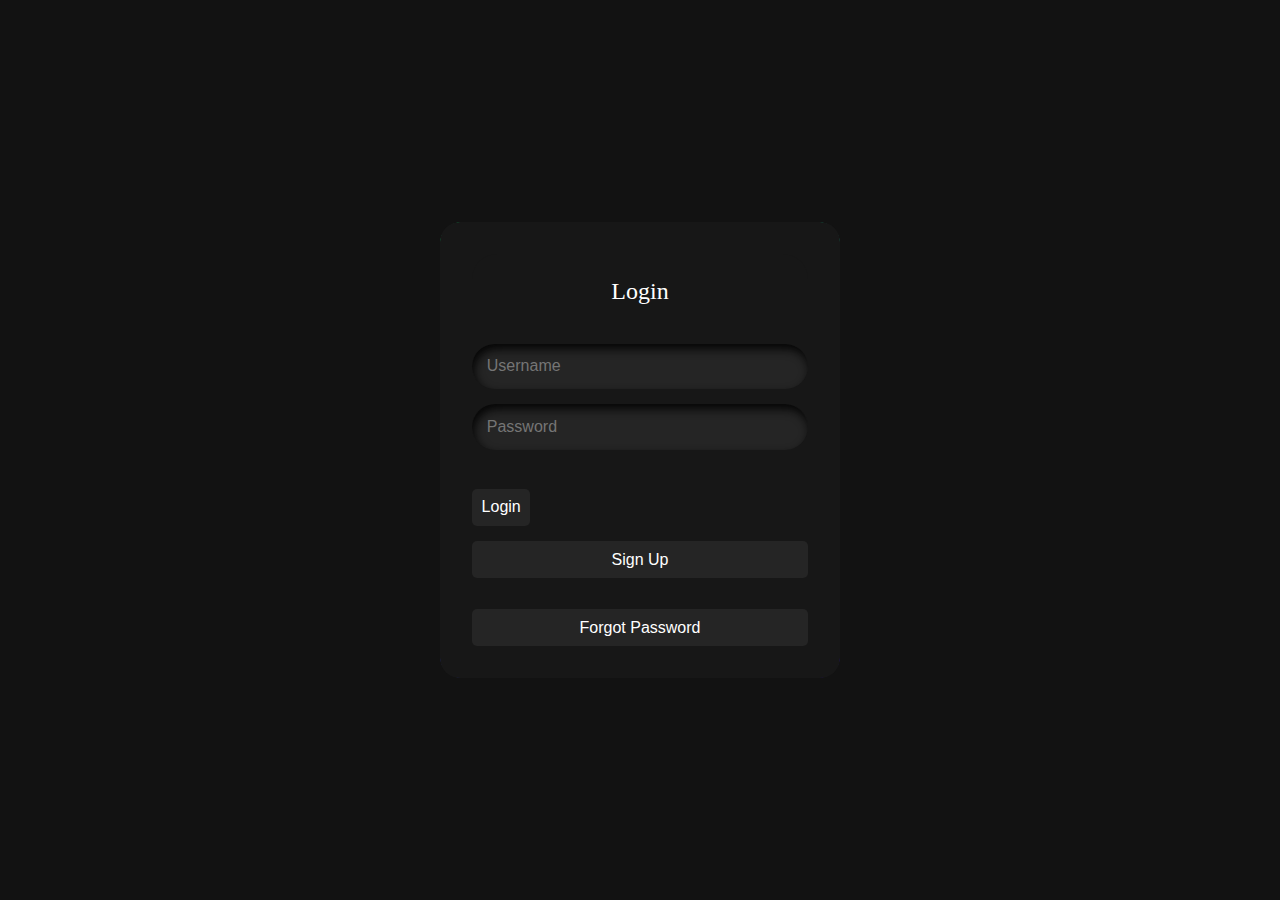
<file: index.html>
<!DOCTYPE html>
<html lang="es">
<head>
    <meta charset="UTF-8">
    <meta name="viewport" content="width=device-width, initial-scale=1.0">
    <title>Login</title>
    <link rel="stylesheet" href="login.css">
</head>
<body>
    <div class="card">
        <div class="card2">
            <form class="form" onsubmit="return validateLogin(event)">
                <p id="heading">Login</p>
                <div class="field">
                    <input type="text" id="username" class="input-field" placeholder="Username" autocomplete="off" required>
                </div>
                <div class="field">
                    <input type="password" id="password" class="input-field" placeholder="Password" required>
                </div>
                <div class="btn">
                    <button type="submit" class="button1">Login</button>
                </div>
                <button type="button" class="button2">Sign Up</button>
                <button type="button" class="button3">Forgot Password</button>
            </form>
        </div>
    </div>

<div class="container"></div>


    <script>
        function validateLogin(event) {
            event.preventDefault();
            
            var username = document.getElementById("username").value;
            var password = document.getElementById("password").value;
            
            if (username === "root" && password === "1234") {
                window.location.href = "OrdenCompra/menu.html";
            } else {
                alert("Usuario o contraseña incorrectos");
            }
        }
    </script>
</body>
</html>
</file>
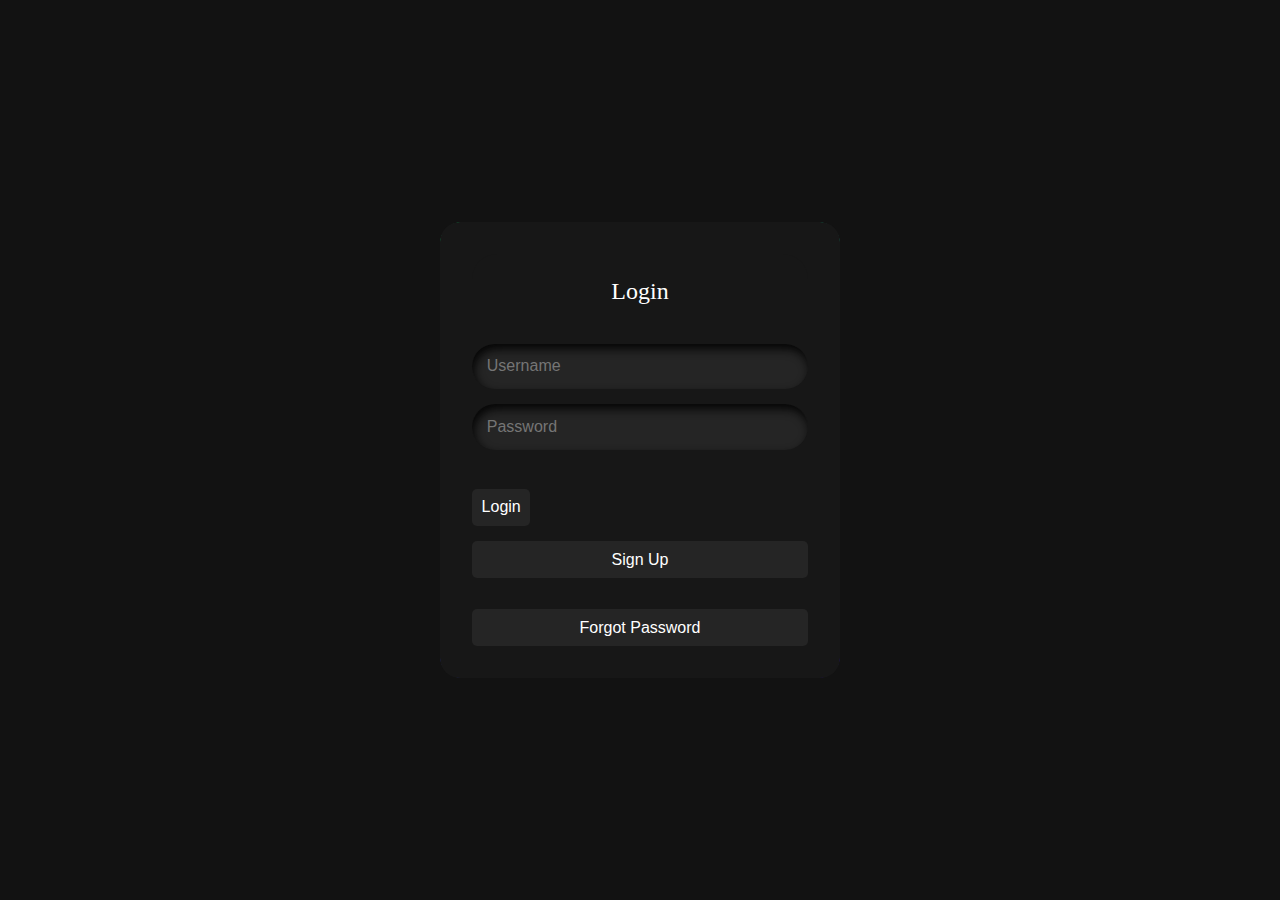
<file: Login.html>
<!DOCTYPE html>
<html lang="es">
<head>
    <meta charset="UTF-8">
    <meta name="viewport" content="width=device-width, initial-scale=1.0">
    <title>Login</title>
    <link rel="stylesheet" href="login.css">
</head>
<body>
    <div class="card">
        <div class="card2">
            <form class="form" onsubmit="return validateLogin(event)">
                <p id="heading">Login</p>
                <div class="field">
                    <input type="text" id="username" class="input-field" placeholder="Username" autocomplete="off" required>
                </div>
                <div class="field">
                    <input type="password" id="password" class="input-field" placeholder="Password" required>
                </div>
                <div class="btn">
                    <button type="submit" class="button1">Login</button>
                </div>
                <button type="button" class="button2">Sign Up</button>
                <button type="button" class="button3">Forgot Password</button>
            </form>
        </div>
    </div>

<div class="container"></div>


    <script>
        function validateLogin(event) {
            event.preventDefault();
            
            var username = document.getElementById("username").value;
            var password = document.getElementById("password").value;
            
            if (username === "root" && password === "12345678") {
                window.location.href = "OrdenCompra/menu.html";
            } else {
                alert("Usuario o contraseña incorrectos");
            }
        }
    </script>
</body>
</html>
</file>
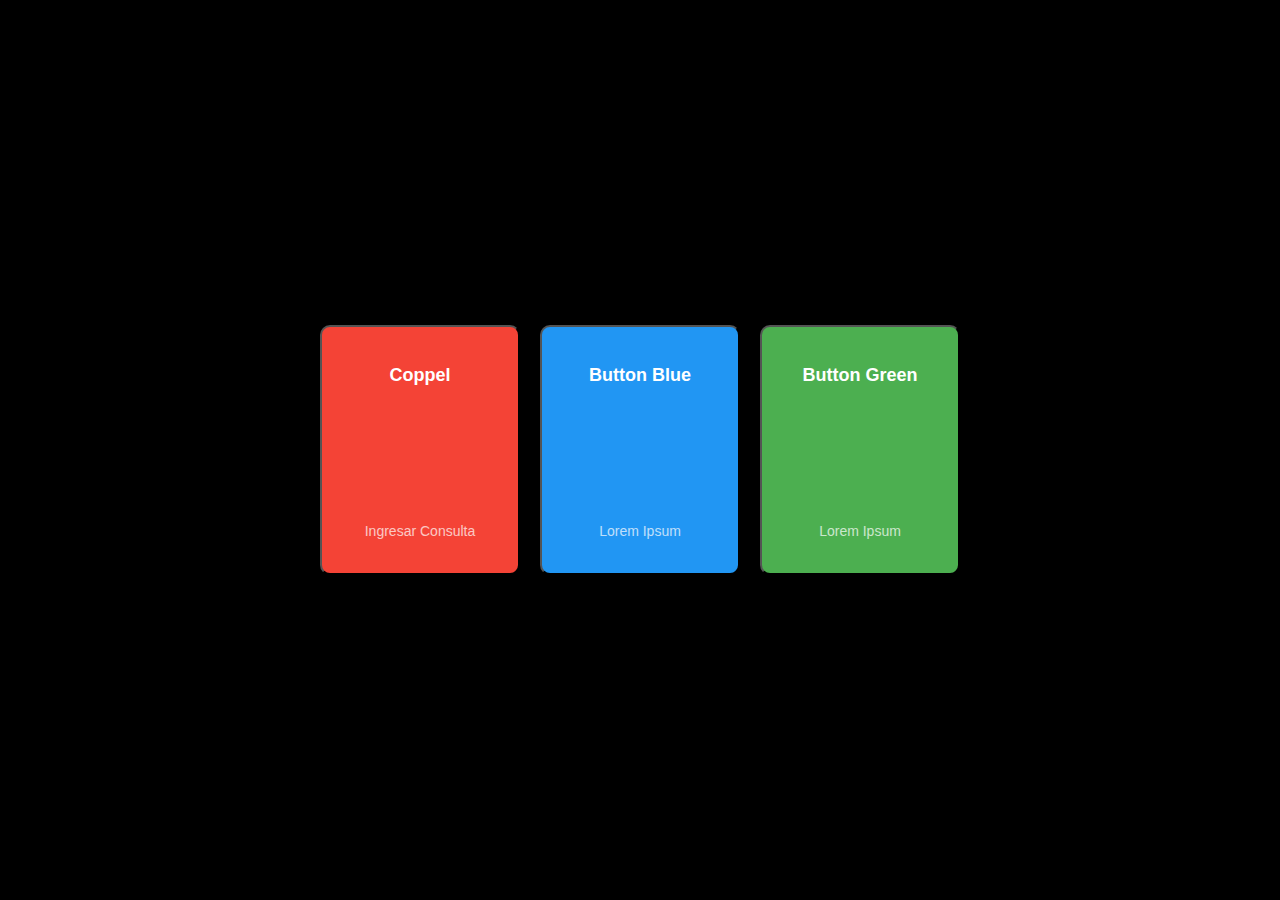
<file: OrdenCompra/menu.html>
<!DOCTYPE html>
<html lang="es">
<head>
    <meta charset="UTF-8">
    <meta name="viewport" content="width=device-width, initial-scale=1.0">
    <title>Botones Hover</title>
    <link rel="stylesheet" href="menu.css">
</head>
<body>
    <!-- Contenedor de botones -->
    <div class="cards">
        <!-- Botón Coppel -->
        <button class="card red" onclick="window.location.href='BOTON/OrdenCoppel.html'">
            <p class="tip">Coppel</p>
            <p class="second-text">Ingresar Consulta</p>
        </button>
        
        <!-- Botón Azul -->
        <button class="card blue">
            <p class="tip">Button Blue</p>
            <p class="second-text">Lorem Ipsum</p>
        </button>
        
        <!-- Botón Verde -->
        <button class="card green">
            <p class="tip">Button Green</p>
            <p class="second-text">Lorem Ipsum</p>
        </button>
    </div>
</body>
</html>
</file>
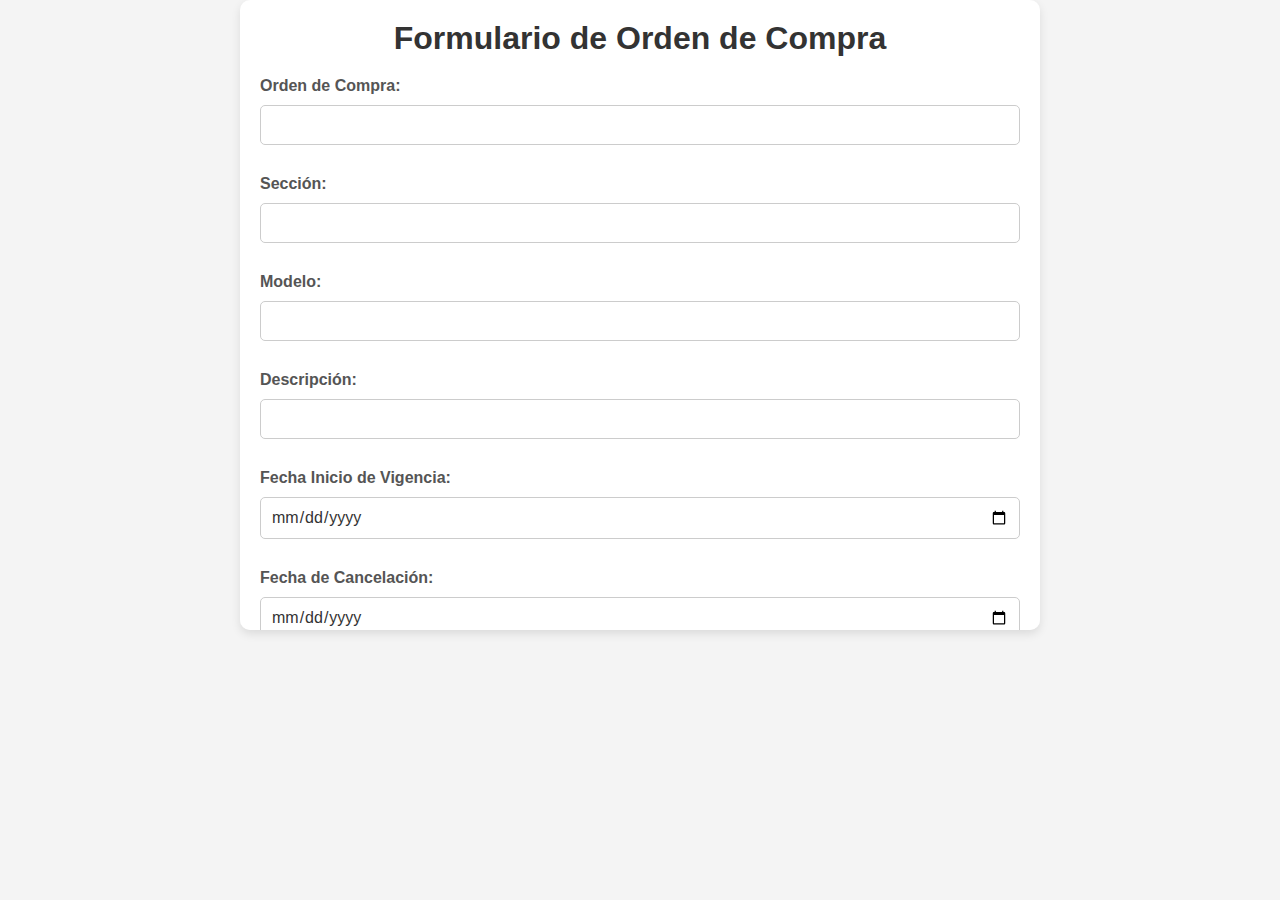
<file: OrdenCompra/BOTON/OrdenCoppel.html>
<!DOCTYPE html>
<html lang="es">
<head>
    <meta charset="UTF-8">
    <meta name="viewport" content="width=device-width, initial-scale=1.0">
    <title>Formulario de Orden de Compra</title>
    <link rel="stylesheet" href="diseño.css">
    <style>
        .notification {
            padding: 10px;
            margin-top: 10px;
            border-radius: 5px;
            display: none;
        }
        .success {
            background-color: #4CAF50;
            color: white;
        }
        .error {
            background-color: #f44336;
            color: white;
        }
    </style>
</head>
<body>
    <div class="container">
        <h1>Formulario de Orden de Compra</h1>
        <form id="orderForm" action="#" method="POST">
            <div class="form-group">
                <label for="ordenCompra">Orden de Compra:</label>
                <input type="text" id="ordenCompra" name="ordenCompra" required>
            </div>
            <div class="form-group">
                <label for="seccion">Sección:</label>
                <input type="text" id="seccion" name="seccion">
            </div>
            <div class="form-group">
                <label for="modelo">Modelo:</label>
                <input type="text" id="modelo" name="modelo" required>
            </div>
            <div class="form-group">
                <label for="descripcion">Descripción:</label>
                <input type="text" id="descripcion" name="descripcion" required>
            </div>
            <div class="form-group">
                <label for="fechaInicio">Fecha Inicio de Vigencia:</label>
                <input type="date" id="fechaInicio" name="fechaInicio" required>
            </div>
            <div class="form-group">
                <label for="fechaCancelacion">Fecha de Cancelación:</label>
                <input type="date" id="fechaCancelacion" name="fechaCancelacion" required>
            </div>
            <div class="form-group">
                <label for="piezas"># de Piezas:</label>
                <input type="number" id="piezas" name="piezas" required>
            </div>
            <div class="form-group">
                <label for="montoPedido">Monto de Pedido:</label>
                <input type="number" id="montoPedido" name="montoPedido" required>
            </div>
            <div class="form-group">
                <label for="cantidadEntregada">Cantidad Entregada:</label>
                <input type="number" id="cantidadEntregada" name="cantidadEntregada">
            </div>
            <div class="form-group">
                <label for="cantidadFaltante">Cantidad Faltante:</label>
                <input type="number" id="cantidadFaltante" name="cantidadFaltante">
            </div>
            <div class="form-group">
                <label for="id">ID:</label>
                <input type="text" id="id" name="id" required>
            </div>
            <div class="form-group">
                <label for="proveedor">Proveedor:</label>
                <input type="text" id="proveedor" name="proveedor" required>
            </div>
            <div class="form-group">
                <label for="estatus">Estatus:</label>
                <input type="text" id="estatus" name="estatus">
            </div>
            <div class="form-group">
                <label for="fechaCitar">Fecha a Citar:</label>
                <input type="date" id="fechaCitar" name="fechaCitar">
            </div>
            <div class="form-group">
                <label for="fechaCita">Fecha Cita:</label>
                <input type="date" id="fechaCita" name="fechaCita">
            </div>
            <div class="form-group">
                <label for="numCita"># de Cita:</label>
                <input type="text" id="numCita" name="numCita">
            </div>
            <div class="form-group">
                <label for="horaCita">Hora Cita:</label>
                <input type="time" id="horaCita" name="horaCita">
            </div>
            <div class="form-group">
                <button type="submit">Enviar</button>
            </div>
        </form>

        <div id="notification" class="notification"></div>
    </div>

    <script>
        document.getElementById('orderForm').addEventListener('submit', function(event) {
            event.preventDefault(); // Prevenir el envío del formulario para validar

            const requiredFields = [
                'ordenCompra', 'modelo', 'descripcion', 'fechaInicio', 'fechaCancelacion',
                'piezas', 'montoPedido', 'id', 'proveedor'
            ];

            let missingFields = [];
            
            // Validar los campos requeridos
            requiredFields.forEach(function(fieldId) {
                const field = document.getElementById(fieldId);
                if (!field.value) {
                    missingFields.push(fieldId);
                }
            });

            // Mostrar notificación dependiendo de si falta algún campo o si todo está completo
            const notification = document.getElementById('notification');
            if (missingFields.length > 0) {
                notification.classList.remove('success');
                notification.classList.add('error');
                notification.style.display = 'block';
                notification.innerHTML = `Error: Faltan los siguientes campos: ${missingFields.join(', ')}`;
            } else {
                notification.classList.remove('error');
                notification.classList.add('success');
                notification.style.display = 'block';
                notification.innerHTML = 'Formulario enviado con éxito!';
                // Aquí puedes agregar el código para enviar el formulario, si es necesario
                setTimeout(() => {
                    // Limpiar el formulario
                    document.getElementById('orderForm').reset();
                    notification.style.display = 'none';
                }, 3000);
            }
        });
    </script>
</body>
</html>
</file>
<file: login.css>
/* From Uiverse.io by yashasvi9199 */
body {
    display: flex;
    justify-content: center;
    align-items: center;
    height: 100vh;
    background-color: #121212;
    margin: 0;
  }
  
  .card {
    background-image: linear-gradient(163deg, #00ff75 0%, #3700ff 100%);
    border-radius: 22px;
    transition: all 0.3s;
    max-width: 400px; /* Ajuste para laptop */
    width: 90%;
  }
  
  .card2 {
    border-radius: 0;
    transition: all 0.2s;
    background-color: #171717;
    padding: 2em;
    border-radius: 20px;
  }
  
  .card2:hover {
    transform: scale(0.98);
  }
  
  .card:hover {
    box-shadow: 0px 0px 30px 1px rgba(0, 255, 117, 0.3);
  }
  
  .form {
    display: flex;
    flex-direction: column;
    gap: 15px;
    background-color: #171717;
    border-radius: 25px;
    transition: 0.4s ease-in-out;
  }
  
  #heading {
    text-align: center;
    color: white;
    font-size: 1.5em;
  }
  
  .field {
    display: flex;
    align-items: center;
    gap: 0.8em;
    border-radius: 25px;
    padding: 0.8em;
    border: none;
    background-color: #252525;
    box-shadow: inset 2px 5px 10px rgb(5, 5, 5);
  }
  
  .input-icon {
    height: 1.5em;
    width: 1.5em;
    fill: white;
  }
  
  .input-field {
    background: none;
    border: none;
    outline: none;
    width: 100%;
    font-size: 1em;
    color: #d3d3d3;
  }
  
  .btn {
    display: flex;
    justify-content: space-between;
    margin-top: 1.5em;
  }
  
  .button1,
  .button2,
  .button3 {
    padding: 0.6em;
    border-radius: 5px;
    border: none;
    outline: none;
    transition: 0.3s ease-in-out;
    background-color: #252525;
    color: white;
    font-size: 1em;
    cursor: pointer;
  }
  
  .button1:hover,
  .button2:hover {
    background-color: black;
  }
  
  .button3 {
    width: 100%;
    margin-top: 1em;
    text-align: center;
  }
  
  .button3:hover {
    background-color: red;
  }
</file>
<file: OrdenCompra/menu.css>
/* Fondo negro para toda la página */
body {
    background-color: black;
    margin: 0;
    padding: 0;
    display: flex;
    justify-content: center;
    align-items: center;
    height: 100vh; /* Asegura que el contenido esté centrado en toda la altura de la ventana */
    color: white; /* Asegura que el texto sea visible sobre el fondo negro */
    overflow: hidden; /* Evita desplazamiento cuando el contenido se desenfoque */
}

/* Estilos para el contenedor de las tarjetas */
.cards {
    display: flex;
    gap: 20px;
    justify-content: center; /* Alinea las tarjetas horizontalmente en el centro */
    align-items: center; /* Alinea las tarjetas verticalmente en el centro */
    position: relative;
    z-index: 2; /* Asegura que las tarjetas se mantengan por encima del fondo */
}

/* Estilos básicos para las tarjetas */
.card {
    width: 200px;
    height: 250px;
    padding: 20px;
    border-radius: 10px;
    display: flex;
    flex-direction: column;
    justify-content: space-between;
    text-align: center;
    cursor: pointer;
    transition: transform 0.3s ease;
    box-shadow: 0 4px 8px rgba(0, 0, 0, 0.1);
    position: relative;
    z-index: 3; /* Asegura que las tarjetas estén por encima del fondo */
}

/* Colores específicos para cada tarjeta */
.card.red {
    background-color: #f44336;
    color: white;
}

.card.blue {
    background-color: #2196F3;
    color: white;
}

.card.green {
    background-color: #4CAF50;
    color: white;
}

/* Efectos al pasar el mouse */
.card:hover {
    transform: scale(1.05);
    box-shadow: 0 8px 16px rgba(0, 0, 0, 0.2);
}

/* Desenfoque del fondo */
body.blur {
    filter: blur(10px);
}

/* Efecto de desenfoque cuando el mouse está sobre una tarjeta */
.cards:hover ~ body {
    filter: blur(10px);
}

/* Cambio de color y opacidad en los textos */
.tip {
    font-size: 18px;
    font-weight: bold;
}

.second-text {
    font-size: 14px;
    opacity: 0.7;
}

/* Cambiar el color del texto de la segunda línea al pasar el mouse */
.card:hover .second-text {
    opacity: 1;
    font-weight: bold;
}

/* Activar el fondo desenfocado solo cuando el mouse está sobre una tarjeta */
.card:hover ~ body {
    filter: blur(10px);
}
</file>
<file: OrdenCompra/BOTON/diseño.css>
/* Estilos generales */
* {
    margin: 0;
    padding: 0;
    box-sizing: border-box;
    font-family: 'Arial', sans-serif;
}

body {
    background-color: #f4f4f4;
    color: #333;
    height: 100%;
    display: flex;
    justify-content: center;
    align-items: center;
    flex-direction: column;
    overflow: hidden;
}

.container {
    width: 100%;
    max-width: 800px;
    padding: 20px;
    background-color: white;
    box-shadow: 0 4px 10px rgba(0, 0, 0, 0.1);
    border-radius: 10px;
    display: flex;
    flex-direction: column;
    justify-content: space-between;
    height: 70vh; /* Ocupa la parte superior de la pantalla */
    overflow-y: auto;
}

h1 {
    font-size: 2rem;
    color: #333;
    text-align: center;
    margin-bottom: 20px;
}

/* Estilos del formulario */
.form-group {
    margin-bottom: 15px;
}

label {
    display: block;
    font-weight: bold;
    margin-bottom: 5px;
    color: #555;
}

input[type="text"], input[type="date"], input[type="number"], input[type="time"] {
    width: 100%;
    padding: 10px;
    margin: 5px 0 15px;
    border-radius: 5px;
    border: 1px solid #ccc;
    font-size: 1rem;
    color: #333;
}

input[type="text"]:focus, input[type="date"]:focus, input[type="number"]:focus, input[type="time"]:focus {
    outline: none;
    border-color: #4CAF50;
}

button[type="submit"] {
    padding: 10px 20px;
    font-size: 1rem;
    color: white;
    background-color: #4CAF50;
    border: none;
    border-radius: 5px;
    cursor: pointer;
    width: 100%;
    margin-top: 20px;
}

button[type="submit"]:hover {
    background-color: #45a049;
}

/* Notificaciones */
.notification {
    padding: 15px;
    margin-top: 15px;
    text-align: center;
    font-weight: bold;
    border-radius: 5px;
    display: none;
}

.success {
    background-color: #4CAF50;
    color: white;
}

.error {
    background-color: #f44336;
    color: white;
}

@media (max-width: 768px) {
    .container {
        width: 90%;
        height: auto;
    }
}
</file>
